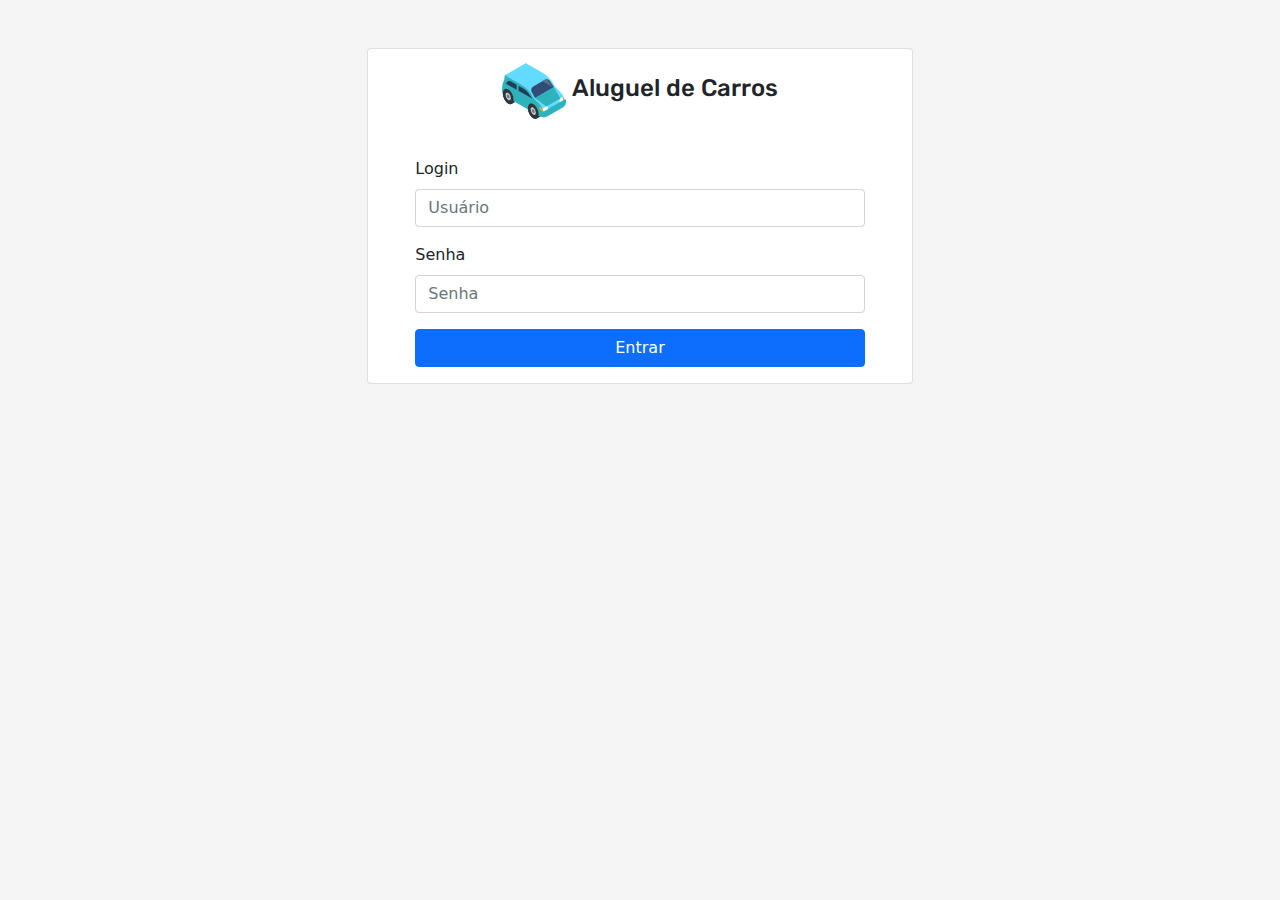
<file: implementacao/Web/index.html>
<!DOCTYPE html>
<html lang="pt-br">
<head>
    <meta charset="UTF-8">
    <meta http-equiv="X-UA-Compatible" content="IE=edge">
    <meta name="viewport" content="width=device-width, initial-scale=1.0">
    <link rel="shortcut icon" href="./img/favicon.ico" />
    <link rel="stylesheet" href="./css/bootstrap.min.css">
    <link rel="stylesheet" href="./css/index.css">
    <script src="./js/jquery-3.6.0.min.js"></script>
    <script src="./js/bootstrap.min.js"></script>
    <title>Alugel de Carros</title>
</head>
<body>
    <div class="container">
        <br><br>
        <div class="row">
            <div class="col-6 offset-md-3">
                <div class="card">
                    <div class="row">
                        <div class="col">
                            <div class="aluguel-title text-center">
                                <img src="./img/car.png" alt="Logo Aluguel">
                                <h1>Aluguel de Carros</h1>
                            </div>
                        </div>
                    </div>
                    <br>
                    <div class="row">
                        <div class="col-md-10 offset-md-1">
                            <form id="formUsuario">
                                <div class="row mb-3">
                                    <div class="col">
                                        <label for="txtLogin" class="form-label">Login</label>
                                        <input required type="text" class="form-control" id="txtLogin" placeholder="Usuário">
                                    </div>
                                </div>
                                <div class="row mb-3">
                                    <div class="col">
                                        <label for="txtSenha" class="form-label">Senha</label>
                                        <input required type="password" class="form-control" id="txtSenha" placeholder="Senha">
                                    </div>
                                </div>
                                <div class="row mb-3">
                                    <div class="col">
                                        <button class="btn btn-md d-block w-100 btn-primary" id="btnSubmit" type="submit">
                                            Entrar
                                        </button>
                                    </div>
                                </div>
                            </form>
                        </div>
                    </div>
                </div>
            </div>
        </div>
    </div>
    <script>
        $(document).ready(function(){
            $("#formUsuario").on("submit", function(ev){
                ev.preventDefault()
                $.ajax({
                    url: "http://localhost:8080/usuarios/login",
                    type: "post",
                    data: {
                        login: $("#txtLogin").val(),
                        senha: $("#txtSenha").val(),
                    },
                    success: () => {
                        alert('Usuario Logado')
                        window.location.href = '/criarUsuario.html'
                    },
                    error: () => {
                        alert('Usuário ou senha incorretos')
                    }
                });
            })
        });
    </script>
</body>
</html>
</file>
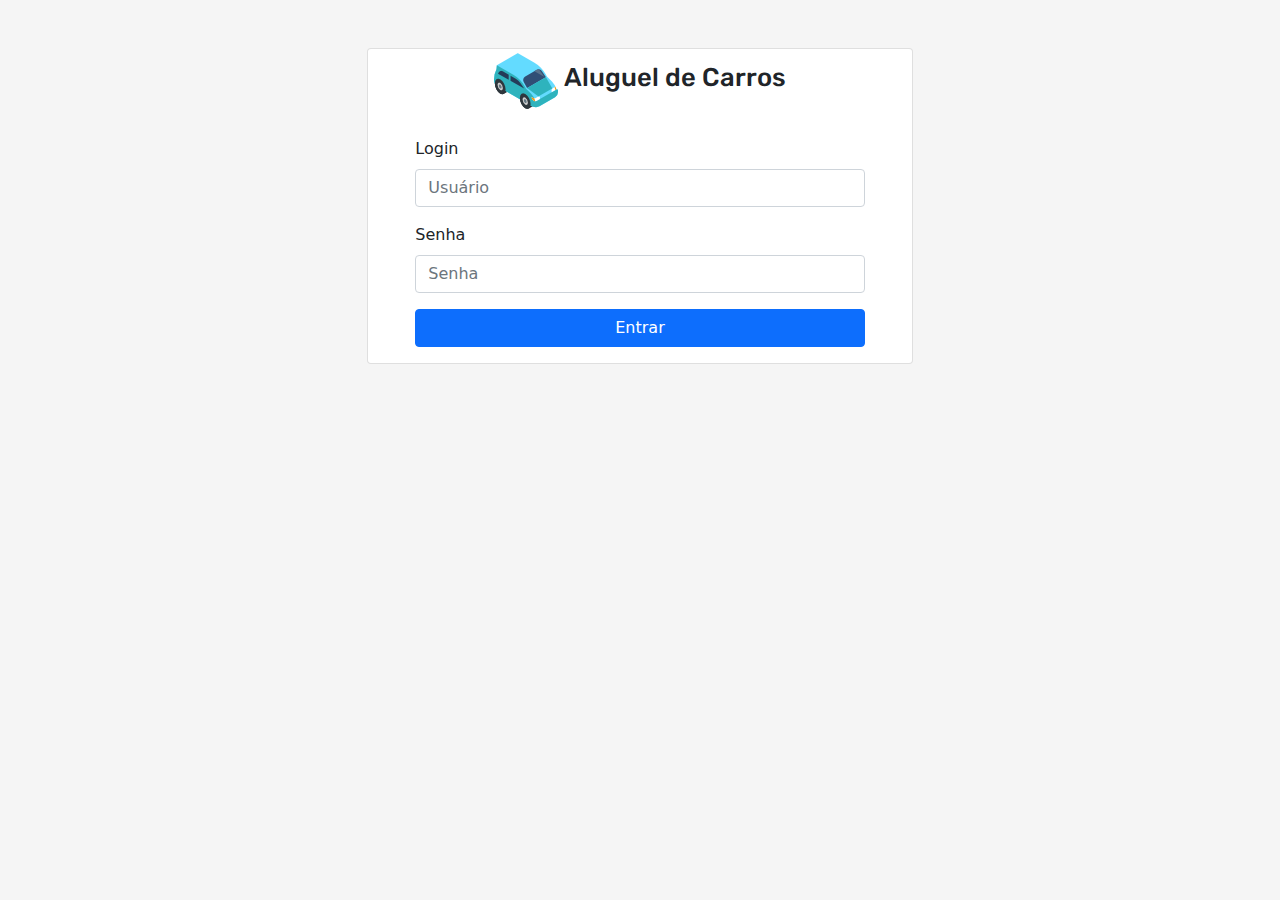
<file: implementacao/AluguelCarros/src/main/resources/public/index.html>
<!DOCTYPE html>
<html lang="pt-br">
<head>
    <meta charset="UTF-8">
    <meta http-equiv="X-UA-Compatible" content="IE=edge">
    <meta name="viewport" content="width=device-width, initial-scale=1.0">
    <link rel="shortcut icon" href="./img/favicon.ico" />
    <link rel="stylesheet" href="./css/bootstrap.min.css">
    <link rel="stylesheet" href="./css/index.css">
    <script src="./js/jquery-3.6.0.min.js"></script>
    <script src="./js/bootstrap.min.js"></script>
    <title>Alugel de Carros</title>
</head>
<body>
    <div class="container">
        <br><br>
        <div class="row">
            <div class="col-6 offset-md-3">
                <div class="card">
                    <div class="row">
                        <div class="col">
                            <div class="aluguel-menu text-center">
                                <img src="./img/car.png" alt="Logo Aluguel">
                                <h1>Aluguel de Carros</h1>
                            </div>
                        </div>
                    </div>
                    <br>
                    <div class="row">
                        <div class="col-md-10 offset-md-1">
                            <form id="formUsuario">
                                <div class="row mb-3">
                                    <div class="col">
                                        <label for="txtLogin" class="form-label">Login</label>
                                        <input required type="text" class="form-control" id="txtLogin" placeholder="Usuário">
                                    </div>
                                </div>
                                <div class="row mb-3">
                                    <div class="col">
                                        <label for="txtSenha" class="form-label">Senha</label>
                                        <input required type="password" class="form-control" id="txtSenha" placeholder="Senha">
                                    </div>
                                </div>
                                <div class="row mb-3">
                                    <div class="col">
                                        <button class="btn btn-md d-block w-100 btn-primary" id="btnSubmit" type="submit">
                                            Entrar
                                        </button>
                                    </div>
                                </div>
                            </form>
                        </div>
                    </div>
                </div>
            </div>
        </div>
    </div>
    <script>
        $(document).ready(function(){
            $("#formUsuario").on("submit", function(ev){
                ev.preventDefault()
                $.ajax({
                    url: "/clientes/login",
                    type: "post",
                    contentType: 'application/json',
                    data: JSON.stringify({
                        login: $("#txtLogin").val(),
                        senha: $("#txtSenha").val(),
                    }),
                    success: res => {
                        localStorage.setItem('alugeluid', res.id)
                        localStorage.setItem('alugelunome', res.nome)
                        alert('Usuario Logado')
                        window.location.href = '/veiculo.html'
                    },
                    error: () => {
                        alert('Usuário ou senha incorretos')
                    }
                });
            })
        });
    </script>
</body>
</html>
</file>
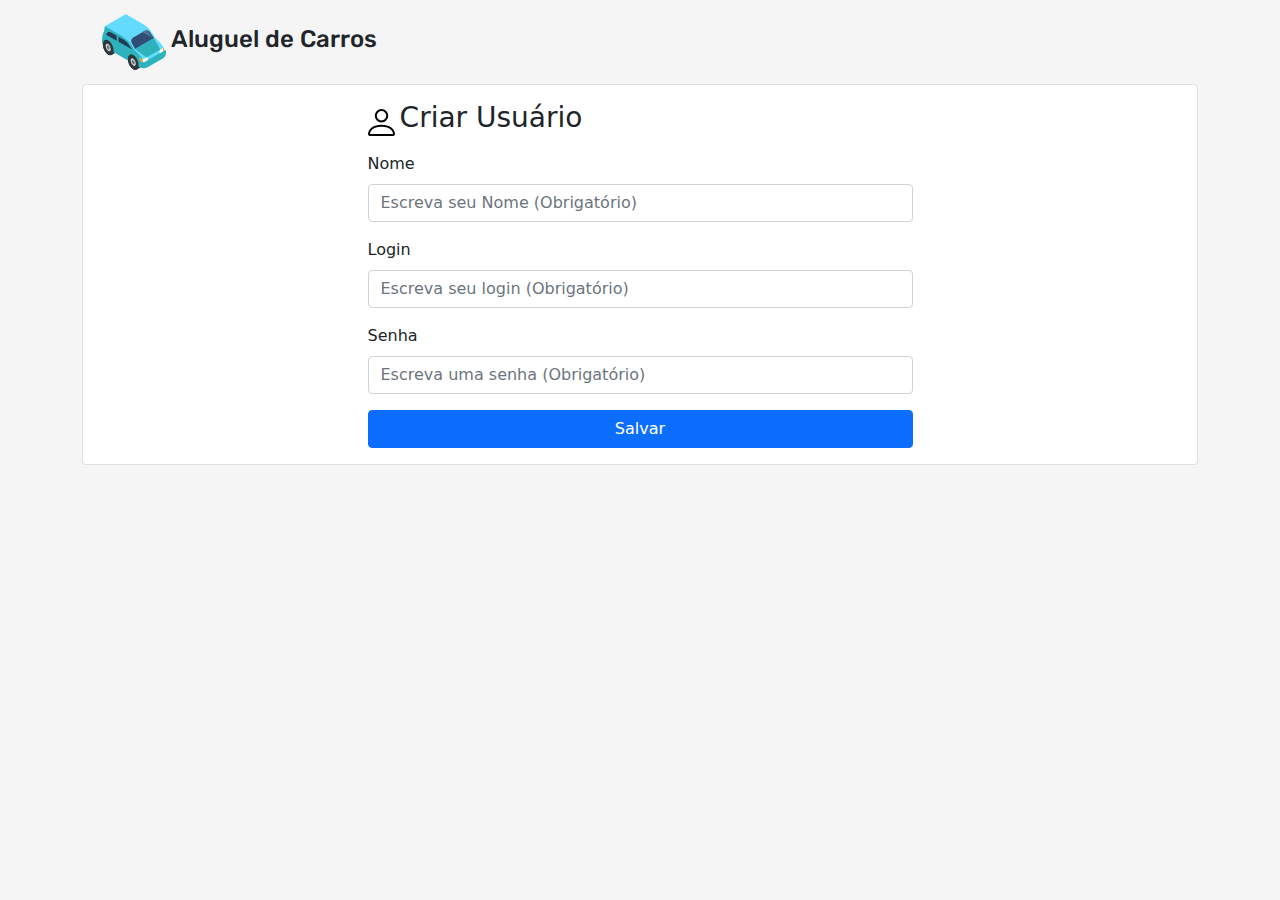
<file: implementacao/Web/criarUsuario.html>
<!DOCTYPE html>
<html lang="pt-br">
<head>
    <meta charset="UTF-8">
    <meta http-equiv="X-UA-Compatible" content="IE=edge">
    <meta name="viewport" content="width=device-width, initial-scale=1.0">
    <link rel="shortcut icon" href="./img/favicon.ico" />
    <link rel="stylesheet" href="./css/bootstrap.min.css">
    <link rel="stylesheet" href="./css/index.css">
    <script src="./js/jquery-3.6.0.min.js"></script>
    <script src="./js/bootstrap.min.js"></script>
    <title>Alugel de Carros</title>
</head>
<body>
    <div class="container">
        <div class="row">
            <div class="col">
                <div class="aluguel-title">
                    <img src="./img/car.png" alt="Logo Aluguel">
                    <h1>Aluguel de Carros</h1>
                </div>
            </div>
        </div>
        <div class="row">
            <div class="col">
                <div class="card">
                    <div class="row">
                        <div class="col-md-6 offset-md-3">
                            <form id="formUsuario">
                                <div class="row mb-3 mt-3">
                                    <div class="col">
                                        <svg width="27" height="27" viewBox="0 0 27 27" fill="none" xmlns="http://www.w3.org/2000/svg">
                                            <path d="M2.25788 26C2.25309 25.9998 2.24166 25.9994 2.22457 25.9981C2.18963 25.9957 2.13319 25.9902 2.06284 25.9785C1.91739 25.9542 1.73875 25.9076 1.57221 25.8243C1.40959 25.743 1.27739 25.6368 1.18361 25.4961C1.09401 25.3617 1 25.1375 1 24.75C1 23.8818 1.46304 21.8887 3.23836 20.1134C4.98436 18.3673 8.08589 16.75 13.5 16.75C18.9141 16.75 22.0156 18.3673 23.7616 20.1134C25.537 21.8887 26 23.8818 26 24.75C26 25.1375 25.906 25.3617 25.8164 25.4961C25.7226 25.6368 25.5904 25.743 25.4278 25.8243C25.2613 25.9076 25.0826 25.9542 24.9372 25.9785C24.8668 25.9902 24.8104 25.9957 24.7754 25.9981C24.7583 25.9994 24.7469 25.9998 24.7421 26H2.25788ZM17.5659 10.8159C16.4875 11.8942 15.025 12.5 13.5 12.5C11.975 12.5 10.5125 11.8942 9.43414 10.8159C8.3558 9.73753 7.75 8.27499 7.75 6.75C7.75 5.22501 8.3558 3.76247 9.43414 2.68414C10.5125 1.6058 11.975 1 13.5 1C15.025 1 16.4875 1.6058 17.5659 2.68414C18.6442 3.76247 19.25 5.22501 19.25 6.75C19.25 8.27499 18.6442 9.73753 17.5659 10.8159Z" stroke="black" stroke-width="2"/>
                                        </svg>
                                        <h3 class="d-inline">
                                            Criar Usuário
                                        </h3>
                                    </div>
                                </div>
                                <div class="row mb-3">
                                    <div class="col">
                                        <label for="txtNome" class="form-label">Nome</label>
                                        <input required type="text" class="form-control" id="txtNome" placeholder="Escreva seu Nome (Obrigatório)">
                                    </div>
                                </div>
                                <div class="row mb-3">
                                    <div class="col">
                                        <label for="txtLogin" class="form-label">Login</label>
                                        <input required type="text" class="form-control" id="txtLogin" placeholder="Escreva seu login (Obrigatório)">
                                    </div>
                                </div>
                                <div class="row mb-3">
                                    <div class="col">
                                        <label for="txtSenha" class="form-label">Senha</label>
                                        <input required type="password" class="form-control" id="txtSenha" placeholder="Escreva uma senha (Obrigatório)">
                                    </div>
                                </div>
                                <div class="row mb-3">
                                    <div class="col">
                                        <button class="btn btn-md d-block w-100 btn-primary" id="btnSubmit" type="submit">
                                            Salvar
                                        </button>
                                    </div>
                                </div>
                            </form>
                        </div>
                    </div>
                </div>
            </div>
        </div>
    </div>
    <script>
        $(document).ready(function(){
            $("#formUsuario").on("submit", function(ev){
                ev.preventDefault()
                $.ajax({
                    url: "http://localhost:8080/usuarios",
                    type: "post",
                    data: {
                        nome: $("#txtNome").val(),
                        login: $("#txtLogin").val(),
                        senha: $("#txtSenha").val(),
                    },
                    success: () => {
                        alert('e olha q deu')
                    },
                    error: () => {
                        alert('num rolou')
                    }
                });
            })
        });
    </script>
</body>
</html>
</file>
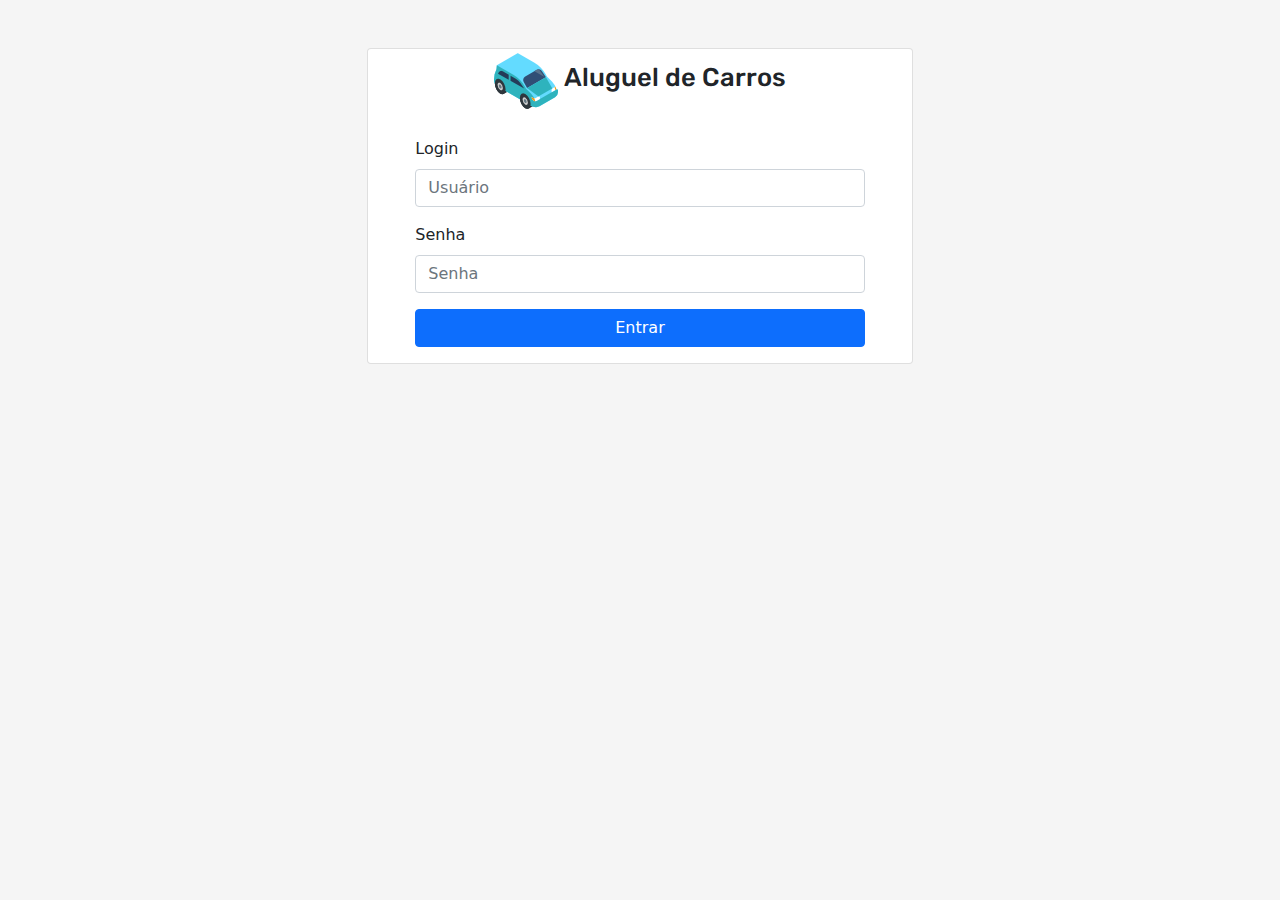
<file: implementacao/AluguelCarros/src/main/resources/public/pedido.html>
<!DOCTYPE html>
<html lang="pt-br">

<head>
    <meta charset="UTF-8">
    <meta http-equiv="X-UA-Compatible" content="IE=edge">
    <meta name="viewport" content="width=device-width, initial-scale=1.0">
    <link rel="shortcut icon" href="./img/favicon.ico" />
    <link rel="stylesheet" href="./css/bootstrap.min.css">
    <link rel="stylesheet" href="./css/index.css">
    <script src="./js/jquery-3.6.0.min.js"></script>
    <script src="./js/bootstrap.min.js"></script>
    <script src="./js/index.js"></script>
    <title>Alugel de Carros</title>
</head>

<body>
    <div class="container">
        <div class="row">
            <div class="col">
                <nav class="navbar navbar-expand-lg navbar-light bg-light">
                    <div class="container-fluid">
                        <div class="aluguel-title">
                            <img src="./img/car.png" alt="Logo Aluguel">
                            <h1>Aluguel de Carros</h1>
                        </div>
                        <button class="navbar-toggler" type="button" data-bs-toggle="collapse"
                            data-bs-target="#navbarSupportedContent" aria-controls="navbarSupportedContent"
                            aria-expanded="false" aria-label="Toggle navigation">
                            <span class="navbar-toggler-icon"></span>
                        </button>
                        <div class="collapse navbar-collapse" id="navbarSupportedContent">
                            <ul class="navbar-nav me-auto mb-2 mb-lg-0">
                                <li class="nav-item">
                                    <a class="nav-link" href="./usuario.html">Usuários</a>
                                </li>
                                <li class="nav-item">
                                    <a class="nav-link" href="./veiculo.html">Veículos</a>
                                </li>
                                <li class="nav-item">
                                    <a class="nav-link active" href="./pedido.html">Pedidos</a>
                                </li>
                            </ul>
                        </div>
                        <div class="d-flex">
                            <svg width="22" height="22" viewBox="0 0 22 22" fill="none" xmlns="http://www.w3.org/2000/svg" class="mr-5">
                                <path d="M1.84333 21C1.84 20.9999 1.83407 20.9996 1.8258 20.999C1.80226 20.9973 1.7621 20.9934 1.71127 20.985C1.60489 20.9672 1.47833 20.9336 1.36388 20.8764C1.25334 20.8211 1.17323 20.7539 1.11851 20.6719C1.06796 20.596 1 20.45 1 20.1667C1 19.5068 1.35888 17.9303 2.76961 16.5196C4.15103 15.1382 6.62756 13.8333 11 13.8333C15.3724 13.8333 17.849 15.1382 19.2304 16.5196C20.6411 17.9303 21 19.5068 21 20.1667C21 20.45 20.932 20.596 20.8815 20.6719C20.8268 20.7539 20.7467 20.8211 20.6361 20.8764C20.5217 20.9336 20.3951 20.9672 20.2887 20.985C20.2379 20.9934 20.1977 20.9973 20.1742 20.999C20.1659 20.9996 20.16 20.9999 20.1567 21H1.84333ZM14.182 8.68198C13.3381 9.52589 12.1935 10 11 10C9.80653 10 8.66193 9.52589 7.81802 8.68198C6.97411 7.83807 6.5 6.69347 6.5 5.5C6.5 4.30653 6.97411 3.16193 7.81802 2.31802C8.66193 1.47411 9.80653 1 11 1C12.1935 1 13.3381 1.47411 14.182 2.31802C15.0259 3.16193 15.5 4.30653 15.5 5.5C15.5 6.69347 15.0259 7.83807 14.182 8.68198Z" stroke="black" stroke-width="2"/>
                            </svg>
                            <span class="nomeusuario"></span>
                        </div>
                    </div>
                </nav>
            </div>
        </div>
        <div class="row">
            <div class="col">
                <nav aria-label="breadcrumb">
                    <ol class="breadcrumb">
                        <li class="breadcrumb-item active" aria-current="page">
                            Lista de Pedidos
                        </li>
                    </ol>
                </nav>
            </div>
        </div>
        <div class="row mt-3">
            <div class="col">
                <table class="table table-bordered tableped">
                    <thead>
                        <tr>
                            <th>Status</th>
                            <th>Veículo</th>
                        </tr>
                    </thead>
                    <tbody class="tableped-body">
                    </tbody>
                </table>
            </div>
        </div>
    </div>
    <script>
        $(document).ready(function () {
            const uid = localStorage.getItem('alugeluid')
            if(uid)
                $.ajax({
                    url: "/clientes/" + uid,
                    type: "get",
                    contentType: 'application/json',
                    success: res => {
                        res = res.pedidos
                        res.forEach(function (item) {
                            $(".tableped-body").append(`<tr><td>${item.status}</td><td>${`${item.veiculo.placa} - ${item.veiculo.marca} ${item.veiculo.modelo}`}</td></tr>`)
                        });

                    },
                    error: () => {
                        alert('Falha do servidor ao carregar dados.')
                    }
                });
        })




    </script>
</body>

</html>
</file>
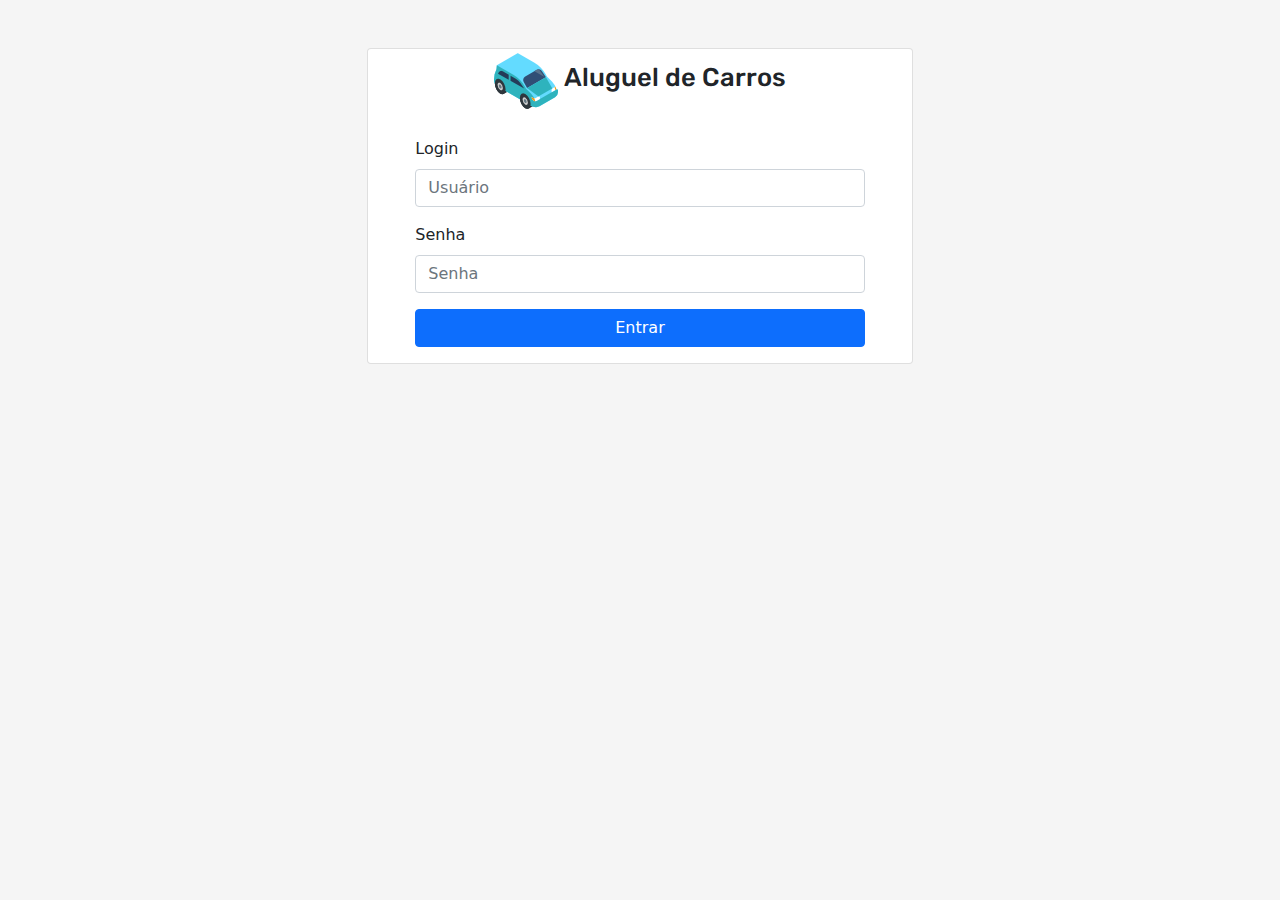
<file: implementacao/AluguelCarros/src/main/resources/public/veiculo.html>
<!DOCTYPE html>
<html lang="pt-br">

<head>
    <meta charset="UTF-8">
    <meta http-equiv="X-UA-Compatible" content="IE=edge">
    <meta name="viewport" content="width=device-width, initial-scale=1.0">
    <link rel="shortcut icon" href="./img/favicon.ico" />
    <link rel="stylesheet" href="./css/bootstrap.min.css">
    <link rel="stylesheet" href="./css/index.css">
    <script src="./js/jquery-3.6.0.min.js"></script>
    <script src="./js/bootstrap.min.js"></script>
    <script src="./js/index.js"></script>
    <title>Alugel de Carros</title>
</head>

<body>
    <div class="container">
        <div class="row">
            <div class="col">
                <nav class="navbar navbar-expand-lg navbar-light bg-light">
                    <div class="container-fluid">
                        <div class="aluguel-title">
                            <img src="./img/car.png" alt="Logo Aluguel">
                            <h1>Aluguel de Carros</h1>
                        </div>
                        <button class="navbar-toggler" type="button" data-bs-toggle="collapse"
                            data-bs-target="#navbarSupportedContent" aria-controls="navbarSupportedContent"
                            aria-expanded="false" aria-label="Toggle navigation">
                            <span class="navbar-toggler-icon"></span>
                        </button>
                        <div class="collapse navbar-collapse" id="navbarSupportedContent">
                            <ul class="navbar-nav me-auto mb-2 mb-lg-0">
                                <li class="nav-item">
                                    <a class="nav-link" href="./usuario.html">Usuários</a>
                                </li>
                                <li class="nav-item">
                                    <a class="nav-link active" href="./veiculo.html">Veículos</a>
                                </li>
                                <li class="nav-item">
                                    <a class="nav-link" href="./pedido.html">Pedidos</a>
                                </li>
                            </ul>
                        </div>
                        <div class="d-flex">
                            <svg width="22" height="22" viewBox="0 0 22 22" fill="none" xmlns="http://www.w3.org/2000/svg" class="mr-5">
                                <path d="M1.84333 21C1.84 20.9999 1.83407 20.9996 1.8258 20.999C1.80226 20.9973 1.7621 20.9934 1.71127 20.985C1.60489 20.9672 1.47833 20.9336 1.36388 20.8764C1.25334 20.8211 1.17323 20.7539 1.11851 20.6719C1.06796 20.596 1 20.45 1 20.1667C1 19.5068 1.35888 17.9303 2.76961 16.5196C4.15103 15.1382 6.62756 13.8333 11 13.8333C15.3724 13.8333 17.849 15.1382 19.2304 16.5196C20.6411 17.9303 21 19.5068 21 20.1667C21 20.45 20.932 20.596 20.8815 20.6719C20.8268 20.7539 20.7467 20.8211 20.6361 20.8764C20.5217 20.9336 20.3951 20.9672 20.2887 20.985C20.2379 20.9934 20.1977 20.9973 20.1742 20.999C20.1659 20.9996 20.16 20.9999 20.1567 21H1.84333ZM14.182 8.68198C13.3381 9.52589 12.1935 10 11 10C9.80653 10 8.66193 9.52589 7.81802 8.68198C6.97411 7.83807 6.5 6.69347 6.5 5.5C6.5 4.30653 6.97411 3.16193 7.81802 2.31802C8.66193 1.47411 9.80653 1 11 1C12.1935 1 13.3381 1.47411 14.182 2.31802C15.0259 3.16193 15.5 4.30653 15.5 5.5C15.5 6.69347 15.0259 7.83807 14.182 8.68198Z" stroke="black" stroke-width="2"/>
                            </svg>
                            <span class="nomeusuario"></span>
                        </div>
                    </div>
                </nav>
            </div>
        </div>
        <div class="row">
            <div class="col">
                <nav aria-label="breadcrumb">
                    <ol class="breadcrumb">
                        <li class="breadcrumb-item active" aria-current="page">
                            Lista de Veiculos
                        </li>
                    </ol>
                </nav>
            </div>
        </div>
        <div class="row">
            <div class="col">
                <button type="button" class="btn btn-primary" data-bs-toggle="modal" data-bs-target="#veiculoModal">
                    Cadastrar novo Veiculo
                </button>
            </div>
        </div>
        <div class="row mt-3">
            <div class="col">
                <table class="table table-bordered tablevei">
                    <thead>
                        <tr>
                            <th>Placa</th>
                            <th>Fabricante</th>
                            <th>Modelo</th>
                            <th>Opções</th>
                        </tr>
                    </thead>
                    <tbody class="tablevei-body">
                    </tbody>
                </table>
            </div>
        </div>
    </div>

    <!-- Modal -->
    <div class="modal fade" id="veiculoModal" tabindex="-1" aria-labelledby="veiculoModalLabel" aria-hidden="true">
        <div class="modal-dialog">
            <div class="modal-content">
                <div class="row">
                    <div class="col-md-10 offset-md-1">
                        <form id="formUsuario">
                            <div class="row mb-3 mt-3">
                                <div class="col">
                                    <svg width="27" height="27" viewBox="0 0 27 27" fill="none"
                                        xmlns="http://www.w3.org/2000/svg">
                                        <path
                                            d="M2.25788 26C2.25309 25.9998 2.24166 25.9994 2.22457 25.9981C2.18963 25.9957 2.13319 25.9902 2.06284 25.9785C1.91739 25.9542 1.73875 25.9076 1.57221 25.8243C1.40959 25.743 1.27739 25.6368 1.18361 25.4961C1.09401 25.3617 1 25.1375 1 24.75C1 23.8818 1.46304 21.8887 3.23836 20.1134C4.98436 18.3673 8.08589 16.75 13.5 16.75C18.9141 16.75 22.0156 18.3673 23.7616 20.1134C25.537 21.8887 26 23.8818 26 24.75C26 25.1375 25.906 25.3617 25.8164 25.4961C25.7226 25.6368 25.5904 25.743 25.4278 25.8243C25.2613 25.9076 25.0826 25.9542 24.9372 25.9785C24.8668 25.9902 24.8104 25.9957 24.7754 25.9981C24.7583 25.9994 24.7469 25.9998 24.7421 26H2.25788ZM17.5659 10.8159C16.4875 11.8942 15.025 12.5 13.5 12.5C11.975 12.5 10.5125 11.8942 9.43414 10.8159C8.3558 9.73753 7.75 8.27499 7.75 6.75C7.75 5.22501 8.3558 3.76247 9.43414 2.68414C10.5125 1.6058 11.975 1 13.5 1C15.025 1 16.4875 1.6058 17.5659 2.68414C18.6442 3.76247 19.25 5.22501 19.25 6.75C19.25 8.27499 18.6442 9.73753 17.5659 10.8159Z"
                                            stroke="black" stroke-width="2" />
                                    </svg>
                                    <h3 class="d-inline">
                                        Cadastrar Veiculo
                                    </h3>
                                </div>
                            </div>
                            <div class="row mb-3">
                                <div class="col">
                                    <label for="txtNome" class="form-label">Fabricante</label>
                                    <input required type="text" class="form-control" id="txtFabricante"
                                        placeholder="Escreva a fabricante (Obrigatório)">
                                </div>
                            </div>
                            <div class="row mb-3">
                                <div class="col">
                                    <label for="txtLogin" class="form-label">Modelo</label>
                                    <input required type="text" class="form-control" id="txtModelo"
                                        placeholder="Escreva o modelo (Obrigatório)">
                                </div>
                            </div>
                            <div class="row mb-3">
                                <div class="col">
                                    <label for="txtSenha" class="form-label">Placa</label>
                                    <input required type="text" class="form-control" id="txtPlaca"
                                        placeholder="Escreva a placa (Obrigatório)" maxlength="9" min="6">
                                </div>
                            </div>
                            <div class="row mb-3">
                                <div class="col">
                                    <button class="btn btn-md d-block w-100 btn-primary" id="btnSubmit" type="submit">
                                        Salvar
                                    </button>
                                </div>
                            </div>
                        </form>
                    </div>
                </div>
            </div>
        </div>
    </div>
    <script>
        $(document).ready(function () {
            listaVeiculo()
            const modal = new bootstrap.Modal(document.getElementById('veiculoModal'))


            $("#formUsuario").on("submit", function (ev) {
                ev.preventDefault()
                $.ajax({
                    url: "/veiculos",
                    type: "post",
                    contentType: 'application/json',
                    data: JSON.stringify({
                        marca: $("#txtFabricante").val(),
                        modelo: $("#txtModelo").val(),
                        placa: $("#txtPlaca").val(),
                    }),
                    success: () => {
                        alert('Veiculo cadastrado')
                        listaVeiculo()
                        modal.hide()
                    },
                    error: () => {
                        alert('Falha do servidor.')
                    }
                });
            })
        });
        function listaVeiculo(){
            $(".tablevei-body").html('')
            $.ajax({
                url: "http://localhost:8080/veiculos",
                type: "get",
                contentType: 'application/json',
                success: res => {
                    res.forEach(function (item) {
                        $(".tablevei-body").append(`<tr><td>${item.placa}</td><td>${item.marca}</td><td>${item.modelo}</td><td><button class="btn btn-primary" onclick="fazerPedido(${item.id})">Fazer um Pedido</button></td></tr>`)
                    });

                },
                error: () => {
                    alert('Falha do servidor ao carregar dados.')
                }
            });
        }
        function fazerPedido(veiculoID){
            const answer = confirm("Tem certeza que deseja fazer o pedido ?");
            if(answer) {
                $.ajax({
                    url: "/pedidos",
                    type: "post",
                    contentType: 'application/json',
                    data: JSON.stringify({
                        veiculoid: veiculoID,
                        clienteid: localStorage.getItem('alugeluid')
                    }),
                    success: () => {
                        alert('Pedido registrado')
                    },
                    error: () => {
                        alert('Falha do servidor.')
                    }
                });
            }
        }
    </script>
</body>

</html>
</file>
<file: implementacao/Web/css/index.css>
@import url("https://fonts.googleapis.com/css2?family=Rubik:wght@300&display=swap");body{background:#f5f5f5}.aluguel-title{margin:10px 20px}.aluguel-title h1{font-size:1.5rem;display:inline;font-family:'Rubik', sans-serif}
</file>
<file: implementacao/AluguelCarros/src/main/resources/public/css/index.css>
@import url("https://fonts.googleapis.com/css2?family=Rubik:wght@300&display=swap");body{background:#f5f5f5}.aluguel-title{margin-right:40px}.aluguel-title h1{font-size:1.2rem;display:inline;font-family:'Rubik', sans-serif}.aluguel-title img{width:30px}.aluguel-menu h1{font-size:1.6rem;display:inline;font-family:'Rubik', sans-serif}.nomeusuario{margin-left:10px}
</file>
